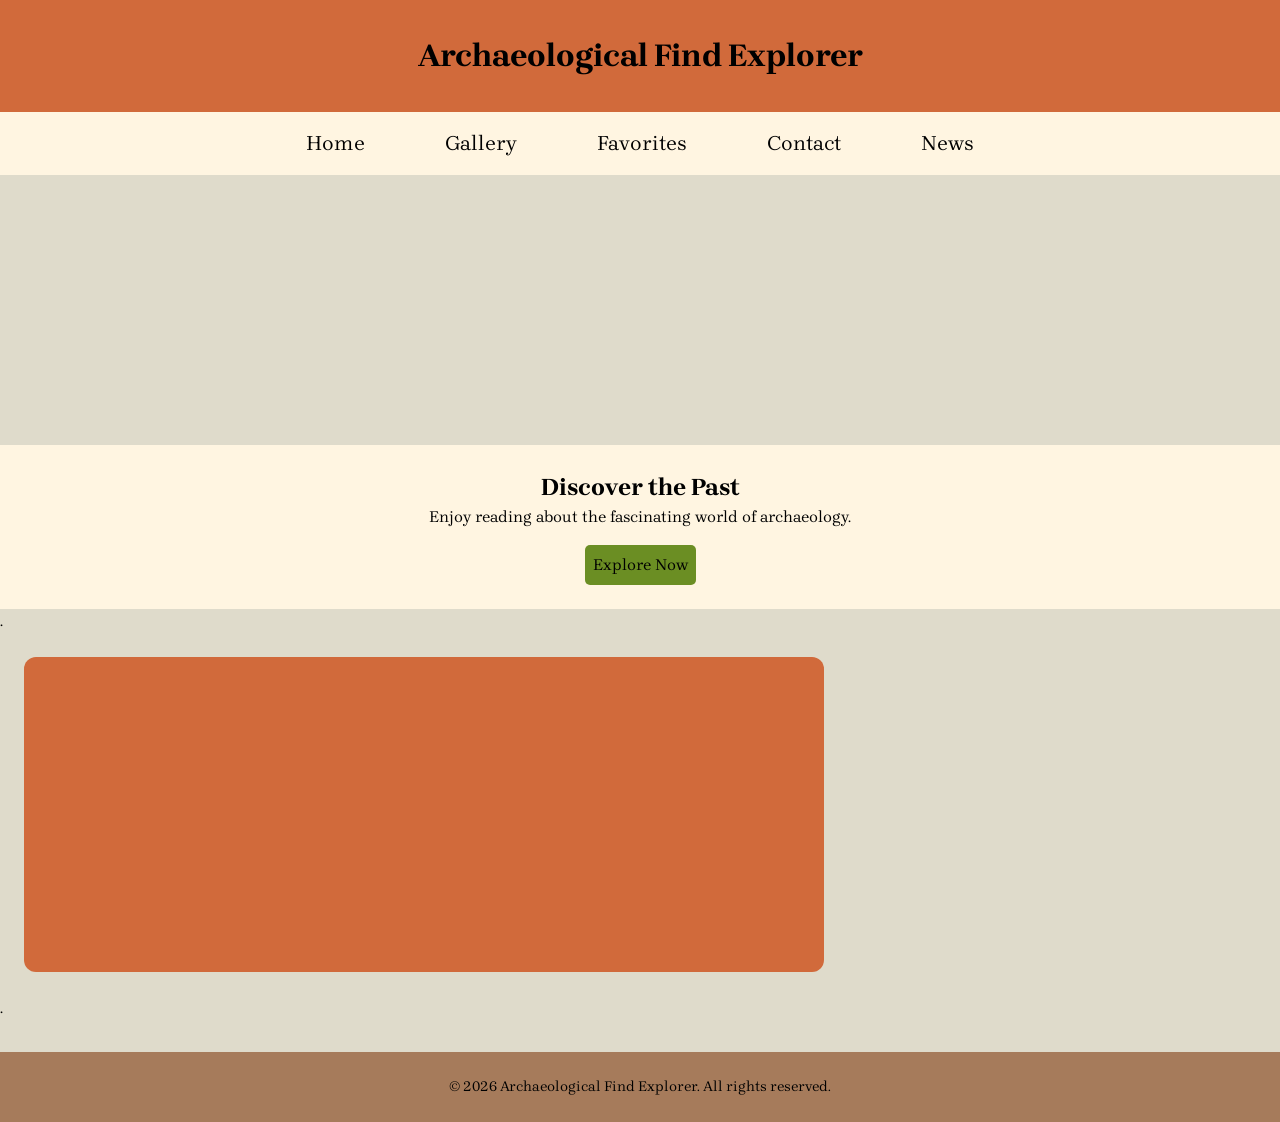
<file: index.html>
<!DOCTYPE html>
<html lang="en">

<head>
    <meta charset="UTF-8">
    <meta name="viewport" content="width=device-width, initial-scale=1.0">
    <meta author="Thailis Gonzalez">
    <meta name="description" content="A website to access knowledge about our ancestors and their culture">
    <link rel="stylesheet" href="css/style.css">
    <link rel="preconnect" href="https://fonts.googleapis.com">
    <link rel="preconnect" href="https://fonts.gstatic.com" crossorigin>
    <link href="https://fonts.googleapis.com/css2?family=Brygada+1918&display=swap" rel="stylesheet">
    <script type="module" src="js/main.js"></script>
    <title>Home Page</title>
</head>

<body>
    <header class="divider" id="main-header"></header>
    <main>
        <section class="hero">
            <div class="hero-collage"></div>
            <div class="hero-content">
                <h2>Discover the Past</h2>
                <p>Enjoy reading about the fascinating world of archaeology.</p>
                <a href="gallery.html" class="btn">Explore Now</a>
            </div>
            <div class="fact-zone" data-fact>.</div>
        </section>
        <div class="container-sections">
            <div class="news-section" id="news-index">
                <section class="news1">

                </section>
                <section class="news2">

                </section>
            </div>
            <section class="maps-section">
                <iframe src="https://www.google.com/maps?q=egypt&output=embed" width="100%" height="100%"
                    style="border:0;">
                </iframe>
            </section>
        </div>
        <div class="fact-zone" data-fact>.</div>
    </main>
    <footer id="main-footer"></footer>
</body>

</html>
</file>
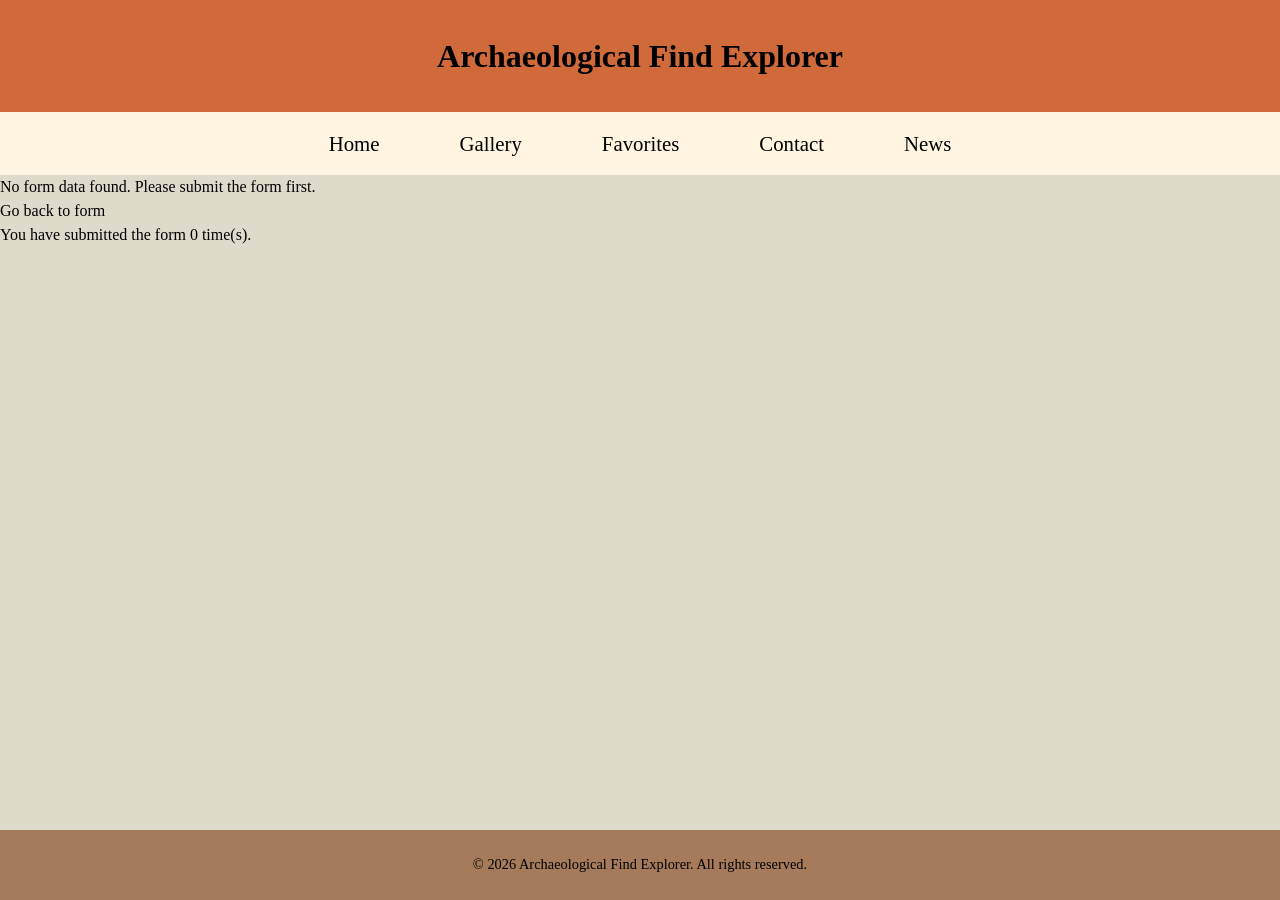
<file: confirmation-page.html>
<!DOCTYPE html>
<html lang="en">

<head>
    <meta charset="UTF-8">
    <meta name="viewport" content="width=device-width, initial-scale=1.0">
    <meta author="Thailis Gonzalez">
    <meta name="description" content="A website to access knowledge about our ancestors and their culture">
    <link rel="stylesheet" href="css/style.css">
    <script src="js/confirmation.js" type="module"></script>
    <title>Confirmation Page</title>
</head>

<body>
    <header class="divider" id="main-header"></header>
    <main>
        <section class="confirmation">

            <h1>Thank You for Contacting Us!</h1>

            <p class="confirmation-text">
                Your message was sent successfully. We will respond as soon as possible.
            </p>

            <ul class="confirmation-data">
                <li><strong>First Name:</strong> <span id="firstName"></span></li>
                <li><strong>Last Name:</strong> <span id="lastName"></span></li>
                <li><strong>Email:</strong> <span id="email"></span></li>
                <li><strong>Message Type:</strong> <span id="messageType"></span></li>
                <li><strong>Message:</strong> <span id="message"></span></li>
            </ul>

            <p>
                <strong>Submitted:</strong>
                <span id="timestamp"></span>
            </p>

            <div class="submission-info"></div>

            <a href="index.html" class="back-home">Return Home</a>

        </section>
    </main>

    <footer id="main-footer"></footer>
</body>

</html>
</file>
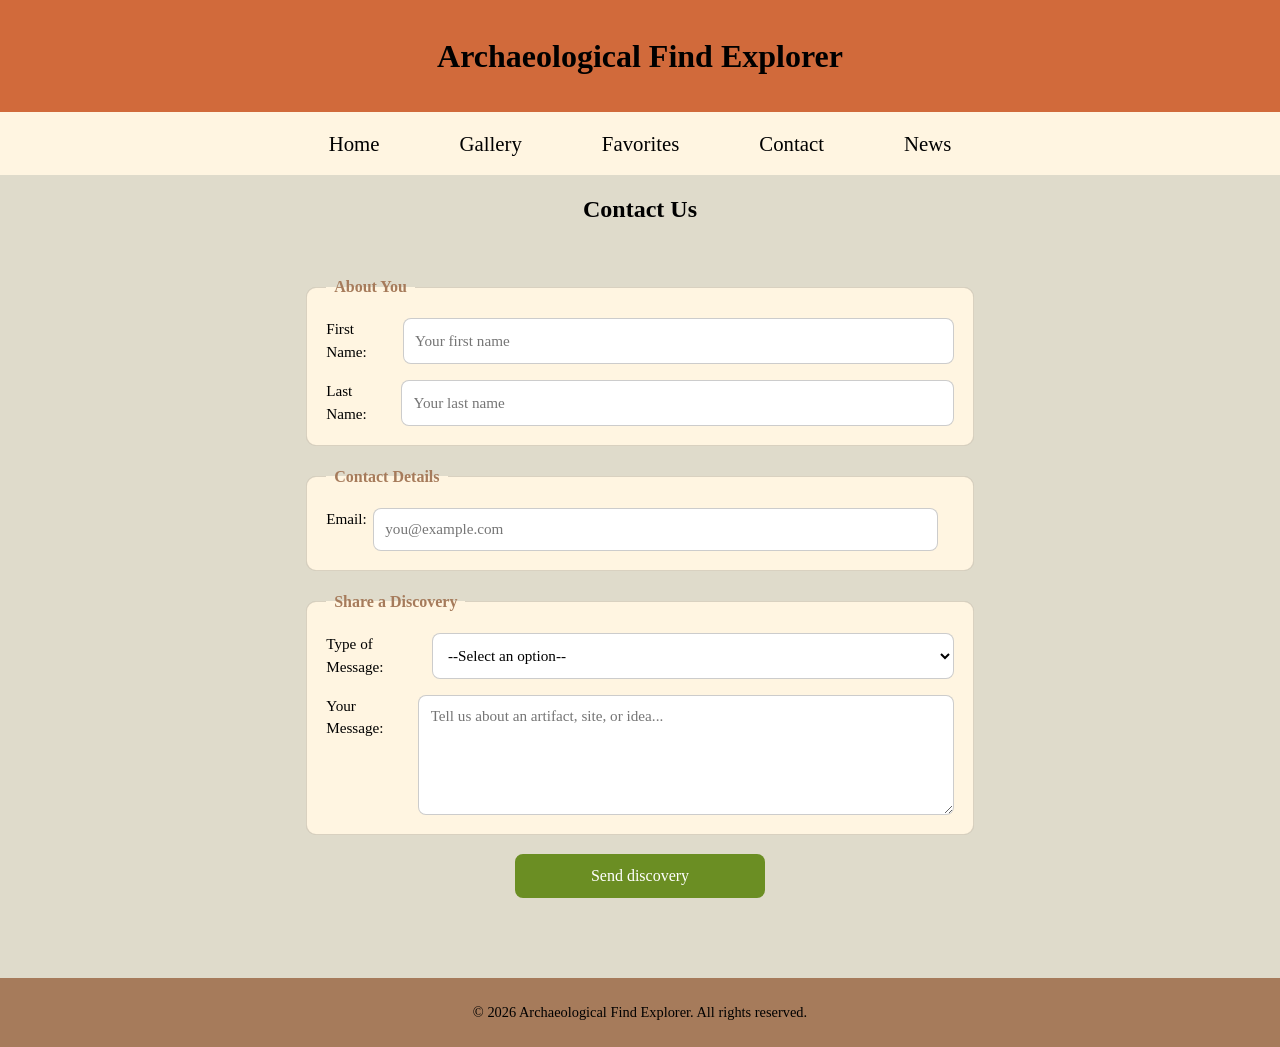
<file: contact.html>
<!DOCTYPE html>
<html lang="en">

<head>
    <meta charset="UTF-8">
    <meta name="viewport" content="width=device-width, initial-scale=1.0">
    <meta author="Thailis Gonzalez">
    <meta name="description" content="A website to access knowledge about our ancestors and their culture">
    <link rel="stylesheet" href="css/style.css">
    <script src="js/contact.js" type="module"></script>
    <title>Contact Us</title>
</head>

<body>
    <header class="divider" id="main-header"></header>
    <main>
        <h2 class="h2-contact">Contact Us</h2>
        <form action="confirmation-page.html" method="get" id="contact-form">

            <!-- Identity -->
            <fieldset>
                <legend>About You</legend>

                <label>
                    First Name:
                    <input type="text" name="firstName" required autocomplete="given-name"
                        placeholder="Your first name">
                </label>

                <label>
                    Last Name:
                    <input type="text" name="lastName" required autocomplete="family-name" placeholder="Your last name">
                </label>
            </fieldset>

            <!-- Contact -->
            <fieldset>
                <legend>Contact Details</legend>

                <label>
                    Email:
                    <input type="email" name="email" required autocomplete="email" placeholder="you@example.com">
                </label>
            </fieldset>

            <!-- Message -->
            <fieldset>
                <legend>Share a Discovery</legend>

                <label>
                    Type of Message:
                    <select name="messageType" required>
                        <option value="">--Select an option--</option>
                        <option value="question">Question about an artifact</option>
                        <option value="suggestion">Suggestion for the site</option>
                        <option value="discovery">New archaeological discovery</option>
                    </select>
                </label>

                <label>
                    Your Message:
                    <textarea name="message" required
                        placeholder="Tell us about an artifact, site, or idea..."></textarea>
                </label>
            </fieldset>

            <!-- hidden metadata -->
            <input type="hidden" name="timestamp" id="timestamp">

            <input type="submit" value="Send discovery">
        </form>
    </main>
    <footer id="main-footer"></footer>
</body>

</html>
</file>
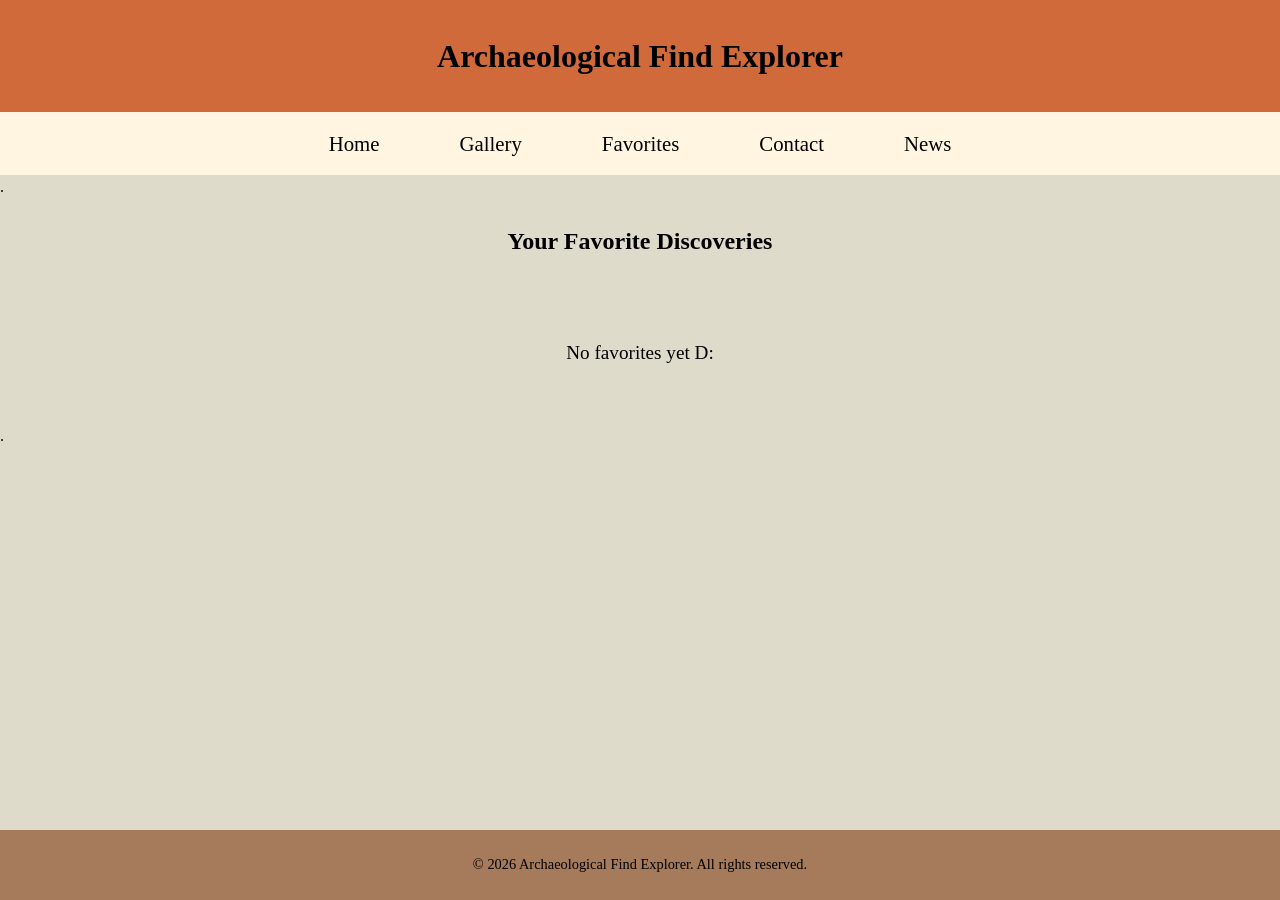
<file: favorites.html>
<!DOCTYPE html>
<html lang="en">

<head>
    <meta charset="UTF-8">
    <meta name="viewport" content="width=device-width, initial-scale=1.0">
    <meta author="Thailis Gonzalez">
    <meta name="description" content="A website to access knowledge about our ancestors and their culture">
    <link rel="stylesheet" href="css/style.css">
    <script src="js/favorite-page.js" type="module"></script>
    <title>Favorites News</title>
</head>

<body>
    <header class="divider" id="main-header"></header>

    <main>
        <div class="fact-zone" data-fact>.</div>
        <section class="favorites-hero">
            <h2>Your Favorite Discoveries</h2>
            <div class="fact-zone" data-fact></div>
        </section>
        <div class="fact-zone" data-fact></div>

        <section class="favorites-container"></section>
        <div class="fact-zone" data-fact>.</div>
    </main>

    <footer id="main-footer"></footer>
</body>

</html>
</file>
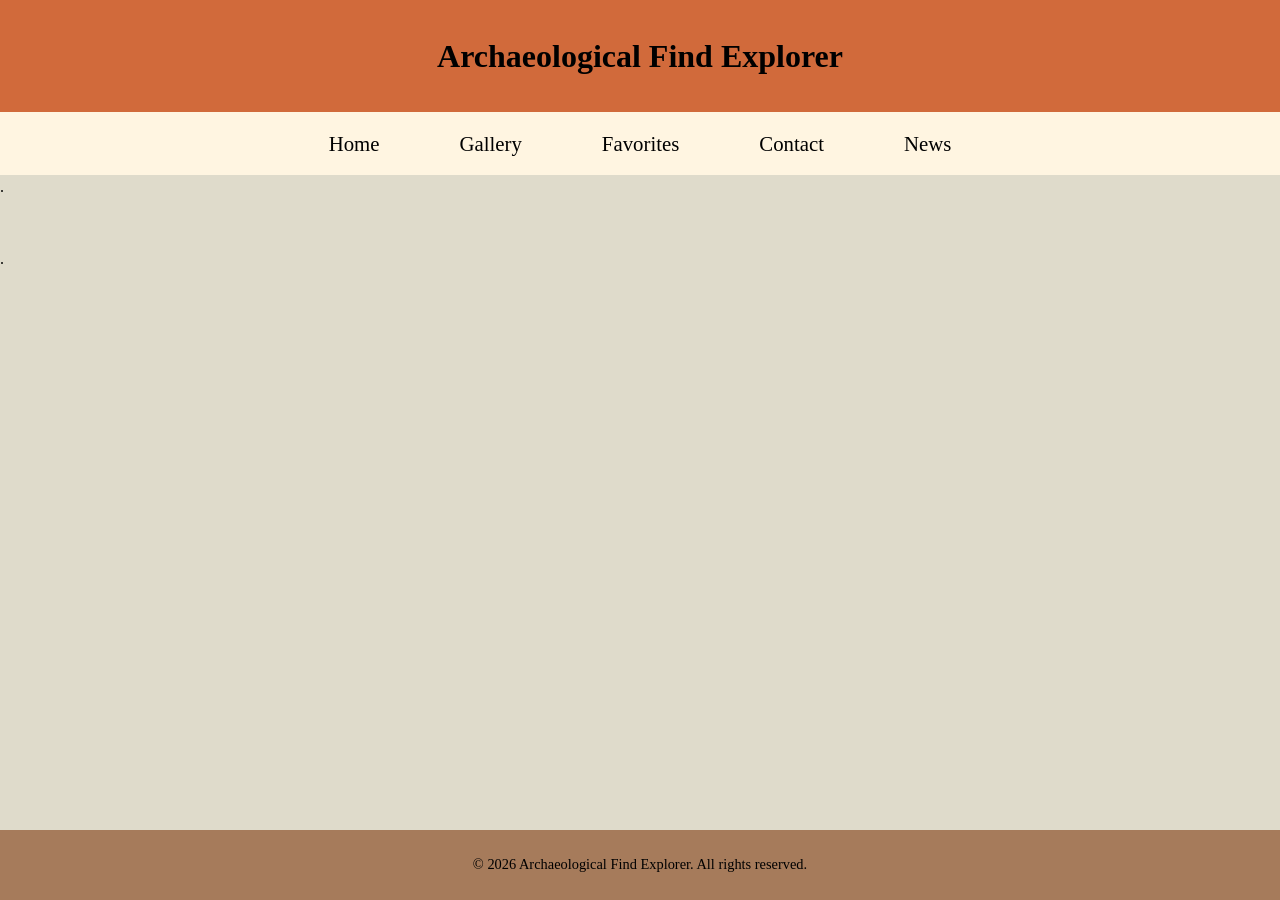
<file: gallery.html>
<!DOCTYPE html>
<html lang="en">

<head>
    <meta charset="UTF-8">
    <meta name="viewport" content="width=device-width, initial-scale=1.0">
    <meta author="Thailis Gonzalez">
    <meta name="description" content="A website to access knowledge about our ancestors and their culture">
    <link rel="stylesheet" href="css/style.css">
    <script type="module" src="js/gallery.js"></script>
    <title>Gallery</title>
</head>

<body>
    <header class="divider" id="main-header"></header>

    <main>
        <div class="fact-zone" data-fact>.</div>
        <section class="gallery-container"></section>
        <div class="fact-zone" data-fact>.</div>
    </main>


    <footer id="main-footer"></footer>
</body>

</html>
</file>
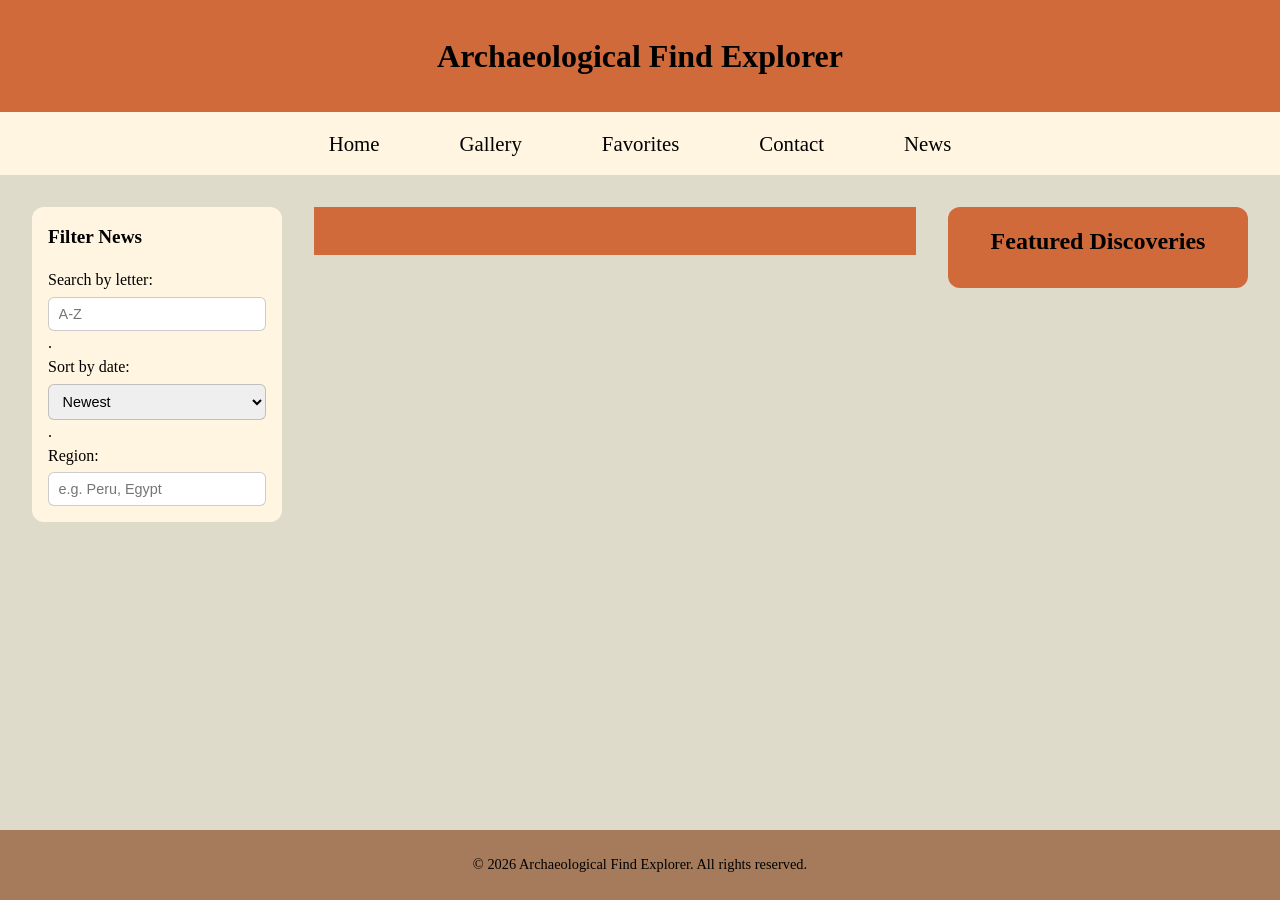
<file: news.html>
<!DOCTYPE html>
<html lang="en">

<head>
    <meta charset="UTF-8">
    <meta name="viewport" content="width=device-width, initial-scale=1.0">
    <meta author="Thailis Gonzalez">
    <meta name="description" content="A website to access knowledge about our ancestors and their culture">
    <link rel="stylesheet" href="css/style.css">
    <script type="module" src="js/news.js"></script>
    <title>News Page</title>
</head>

<body>
    <header class="divider" id="main-header"></header>

    <main class="main-news">
        <!-- filter section -->
        <section class="filters">

            <h2 class="filters-title">Filter News</h2>

            <div class="filters-content">
                <!-- filter by letter -->
                <div class="filter-group">
                    <label for="letterFilter">Search by letter:</label>
                    <input type="text" id="letterFilter" maxlength="1" placeholder="A-Z">
                </div>

                <div class="fact-zone" data-fact>.</div>
                <!-- sort by date -->
                <div class="filter-group">
                    <label for="sortDate">Sort by date:</label>
                    <select id="sortDate">
                        <option value="newest">Newest</option>
                        <option value="oldest">Oldest</option>
                    </select>
                </div>

                <div class="fact-zone" data-fact>.</div>
                <!-- region filter, placeholder for now -->
                <div class="filter-group">
                    <label for="regionFilter">Region:</label>
                    <input type="text" id="regionFilter" placeholder="e.g. Peru, Egypt">
                </div>

            </div>

        </section>

        <!-- featured -->
        <section class="featured">
            <h2>Featured Discoveries</h2>
            <div class="featured-container"></div>
        </section>

        <!-- news list -->
        <section class="news-section news-page"></section>

    </main>
    <footer id="main-footer"></footer>
</body>

</html>
</file>
<file: css/style.css>
/*======== General Rules ========*/
:root {
    --color-background: #dfdbcb;
    /* Light Sand */
    --color-title: #A67B5B;
    /* Earth/Brown */
    --color-button: #6B8E23;
    /* Moss Green */
    --color-accent: #D16A3B;
    /* Terracotta */
    --color-card-background: #FFF5E1;
    /* Soft Cream */
}

*,
*::before,
*::after {
    box-sizing: border-box;
    margin: 0;
    padding: 0;
}

body {
    font-family: "Brygada 1918", serif;
    font-weight: 300;
    font-style: normal;
    line-height: 1.5;
    background-color: var(--color-background);
    display: flex;
    flex-direction: column;
    min-height: 100vh;
}

main {
    flex: 1;
}

img {
    max-width: 100%;
    display: block;
}

a {
    text-decoration: none;
    color: inherit;
}

ul {
    list-style: none;
}

/*======== Header Mobile ========*/

.navbar {
    display: flex;
    justify-content: space-between;
    align-items: center;
    position: relative;
}

.name-page {
    font-size: 1rem;
    padding: 2rem;
    text-align: center;
    background-color: var(--color-accent);
}

.menu-toggle {
    font-size: 2rem;
    background: none;
    border: none;
    cursor: pointer;
    margin: 1rem;
}

.nav-menu {
    display: none;
    gap: 1rem;
    flex-direction: column;
    position: absolute;
    top: 100%;
    left: 0;
    padding: 1rem;
    border-radius: 10px;
    font-size: 1.3rem;

    background-color: var(--color-card-background);
}

.nav-menu.active {
    display: flex;
    margin: 1rem;
    background-color: var(--color-accent);
}

.nav-menu li a {
    position: relative;
    padding: 0.5rem 1rem;
}

.nav-menu li a::after {
    content: "";
    position: absolute;
    left: 0;
    bottom: 0;

    width: 0%;
    height: 2px;
    background-color: var(--color-accent);

    transition: width 0.3s ease;
}

.nav-menu li a:hover::after {
    width: 100%;
}

/*========================= Header Desktop =========================*/

@media (min-width: 768px) {
    .menu-toggle {
        display: none;
    }

    .nav-menu {
        display: flex;
        flex-direction: row;
        position: static;
        width: 100%;
        border-radius: 0;
        align-items: center;
        justify-content: center;
        gap: 3rem;
    }
}

/*========================= Footer Mobile ========*/

footer {
    text-align: center;
    padding: 1.5rem;
    background-color: var(--color-title);
    font-size: 0.9rem;
    margin-top: 2rem;
}

/*========================= Index.html =======================*/

/*======== Collage ========*/

.hero {
    display: flex;
    flex-direction: column;
}

.hero-collage {
    display: grid;
    grid-template-columns: repeat(3, 1fr);
    gap: 0;
    height: clamp(200px, 40vw, 300px);
    overflow: hidden;
}

.hero-collage img {
    width: 100%;
    height: 100%;
    object-fit: cover;
}

.hero-content {
    text-align: center;
    padding: 1.5rem;
    background-color: var(--color-card-background);
}

.hero-content a {
    display: inline-block;
    background-color: var(--color-button);
    padding: .5rem;
    border-radius: 5px;
    margin-top: 1rem;
    transition: transform 0.2s ease;
}

.hero-content a:hover {
    transform: scale(1.05);
}

/*======== Collage Desktop ========*/

@media (min-width: 768px) {
    .hero-collage {
        grid-template-columns: repeat(3, 1fr);
        height: 30vh;
    }
}

/*======== To manage sections: news-section and maps-section========*/

.container-sections {
    display: grid;
    gap: 2rem;
    padding: 1.5rem;
}

/*======== News Section in index ========*/

.news-section {
    display: grid;
    grid-template-columns: 1fr;
    gap: 1.5rem;
    padding: 1.5rem;
    background-color: var(--color-accent);
}

.card {
    background-color: var(--color-card-background);
    padding: 1rem;
    border-radius: 10px;

    display: flex;
    flex-direction: column;
    gap: 0.5rem;
}

.card img {
    width: 100%;
    border-radius: 8px;
    aspect-ratio: 1 / 1;
    object-fit: cover;
}

.fav-btn,
.card a {
    background-color: var(--color-button);
    border: none;
    padding: 0.5rem;
    border-radius: 5px;
    cursor: pointer;
}

.card a {
    text-align: center;
    padding: 0.3rem;
}

.news1,
.news2 {
    display: flex;
    flex-direction: column;
    gap: 1.5rem;
}

/*======== News Section Desktop ========*/

@media (min-width: 768px) {

    .container-sections {
        grid-template-columns: 2fr 1fr;
        align-items: start;
    }

    .news-section {
        grid-template-columns: 1fr 1fr;
        gap: 2rem;
    }

    #news-index {
        height: 35vh;
        border-radius: 12px;
    }

    .news1,
    .news2 {
        overflow-y: auto;
        padding-right: 0.5rem;
        scrollbar-width: thin;
    }

    .maps-section {
        height: 35vh;
    }
}

/*========================= Gallery =========================*/

.gallery-container {
    display: grid;
    grid-template-columns: repeat(auto-fit, minmax(150px, 1fr));
    gap: 1rem;
    padding: 1.5rem;

}

.gallery-card {
    overflow: hidden;
    position: relative;
    border-radius: 10px;
}

.gallery-card img {
    width: 100%;
    aspect-ratio: 1 / 1;
    object-fit: cover;
    transition: transform 0.3s ease;
}

.gallery-card img:hover {
    transform: scale(1.05);
}

/* ========================= Favorite Page ========================= */

.favorites-container {
    display: grid;
    grid-template-columns: 1fr;
    gap: 1.5rem;
    padding: 1.5rem;
}

.favorites-container .card {
    background-color: var(--color-card-background);
    padding: 1rem;
    border-radius: 12px;
    display: flex;
    flex-direction: column;
    gap: 0.5rem;
    transition: transform 0.2s ease;
    max-width: 320px;
    width: 100%;
}

.empty {
    text-align: center;
    font-size: 1.2rem;
    padding: 2rem;
}

.favorites-container img {
    width: 100%;
    height: auto;
    border-radius: 8px;
    aspect-ratio: 1 / 1;
    object-fit: cover;
}

.favorites-hero {
    text-align: center;
    padding: 1.5rem;
}

/* ========= Favorite Page Desktop ========== */

@media (min-width: 768px) {
    .favorites-container {
        grid-template-columns: repeat(auto-fit, minmax(250px, 1fr));
        justify-content: center;
    }
}

/* ========================= News Page ======================== */
.main-news {
    display: grid;
    grid-template-columns: 1fr;
    gap: 1.5rem;
    padding: 1.5rem;
}

.filters {
    order: 1;
}

.featured {
    order: 2;
}

.news-page {
    order: 3;
}

.favorites {
    order: 4;
}

/* ========= Filters ========== */
.filters {
    background: var(--color-card-background);
    padding: 1rem;
    border-radius: 12px;
}

.filters-title {
    cursor: pointer;
    font-size: 1.2rem;
}

.filters-content {
    display: none;
    margin-top: 1rem;
}

.filters.open .filters-content {
    display: grid;
    gap: 1rem;
}

.filter-group {
    display: flex;
    flex-direction: column;
    gap: 0.3rem;
}

.filters input,
.filters select {
    width: 100%;
    padding: 0.5rem 0.6rem;
    border: 1px solid rgba(0, 0, 0, 0.2);
    border-radius: 6px;
    font-size: 0.9rem;
}

.filters input:hover,
.filters select:hover {
    border-color: rgba(0, 0, 0, 0.35);
}

/* ========= Featured ========== */
.featured {
    background: var(--color-accent);
    border-radius: 12px;
    padding: 1rem;
    color: var(--color-text-light);
}

.featured h2 {
    text-align: center;
    margin-bottom: 0.8rem;
}

.featured-container {
    display: flex;
    flex-direction: column;
    gap: 1rem;
    width: 100%;
    overflow-x: hidden;
}

/* ========= News ========== */
.news-page {
    display: grid;
    grid-template-columns: repeat(auto-fit, minmax(200px, 1fr));
    height: auto;
    overflow: visible;
}

@media (min-width: 1024px) {
    .main-news {
        grid-template-columns: 250px 1fr 300px;
        gap: 2rem;
        align-items: start;
        padding: 2rem;
    }

    .filters {
        order: 1;
        position: sticky;
        top: 2rem;
    }

    .news-page {
        order: 2;
        grid-template-columns: repeat(auto-fit, minmax(300px, 1fr));
    }

    .featured {
        order: 3;
        top: 2rem;
    }

    .filters-content {
        display: block;
    }

    .filters-title {
        cursor: default;
        pointer-events: none;
    }
}

/* ========================= Contact ======================== */

#contact-form {
    width: 100%;
    padding: 1rem;
    display: flex;
    flex-direction: column;
    gap: 1.2rem;
}

#contact-form fieldset {
    border: 1px solid rgba(0, 0, 0, 0.15);
    border-radius: 10px;
    padding: 1rem;
    display: flex;
    flex-direction: column;
    gap: 1rem;
    background: var(--color-card-background);
}

#contact-form legend {
    font-weight: bold;
    color: var(--color-title);
    padding: 0 0.5rem;
}

#contact-form label {
    display: flex;
    flex-direction: row;
    gap: 0.4rem;
    font-size: 0.95rem;
}

#contact-form input,
#contact-form select,
#contact-form textarea {
    width: 90%;
    padding: 0.7rem;
    border-radius: 8px;
    border: 1px solid rgba(0, 0, 0, 0.2);
    font-size: 0.95rem;
    font-family: inherit;
    background: white;
}

#contact-form textarea {
    min-height: 120px;
    resize: vertical;
}

#contact-form input[type="submit"] {
    background: var(--color-button);
    color: white;
    border: none;
    cursor: pointer;
    padding: 0.8rem;
    border-radius: 8px;
    font-size: 1rem;
    transition: transform 0.2s ease, background 0.2s ease;
}

#contact-form input[type="submit"]:hover {
    transform: scale(1.02);
}

.h2-contact {
    margin-top: 1rem;
    text-align: center;
}

@media (min-width: 768px) {

    #contact-form {
        max-width: 700px;
        margin: 2rem auto;
    }

    #contact-form fieldset {
        padding: 1.2rem;
    }

    #contact-form input[type="submit"] {
        align-self: center;
        width: 100%;
        max-width: 250px;
    }
}

/* ================== Facts =================*/

.fact-popup {
    position: absolute;
    background-color: var(--color-card-background);
    color: #333;
    padding: 1rem;
    border-radius: 8px;
    border: 2px solid var(--color-accent);
    box-shadow: 0 4px 15px rgba(0, 0, 0, 0.2);
    z-index: 10000;
    max-width: 250px;
    pointer-events: none;
    opacity: 0;
    transform: translateY(10px) scale(0.95);

    transition: opacity 0.2s ease, transform 0.2s ease;
}

.fact-popup.show {
    opacity: 1;
    transform: translateY(0) scale(1);
}

.fact-popup strong {
    display: block;
    color: var(--color-accent);
    margin-bottom: 5px;
}
</file>
